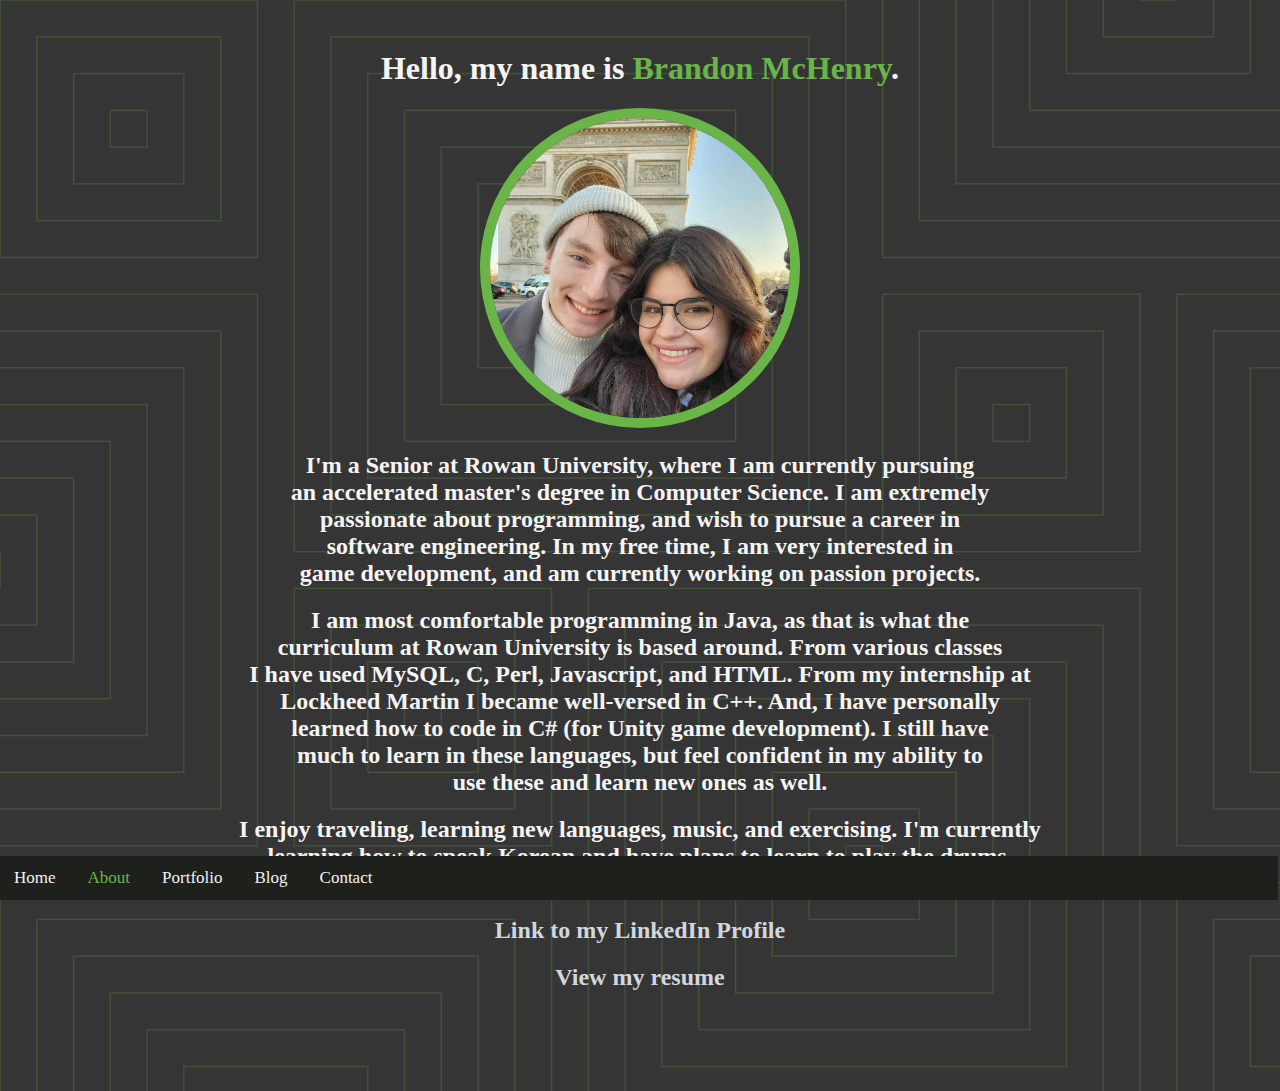
<file: html/about.html>
<!DOCTYPE html>
<html lang="en">
<head>
  <link rel="stylesheet" href="../styles.css">

  <body style="margin-top:50px;margin-bottom:100px">
    <h1>Hello, my name is <span class="hr1">Brandon McHenry</span>.</h1>

    <div><img src="../pictures/Brandon2.jpg" class="avatar"></div>

     <h2 style="text-align: center; text-justify: inter-word;">
      I'm a Senior at Rowan University, where I am currently pursuing
      <br> an accelerated master's degree in Computer Science. I am extremely
      <br> passionate about programming, and wish to pursue a career in
      <br> software engineering. In my free time, I am very interested in
      <br> game development, and am currently working on passion projects.
     </h2>
     <h2>
        I am most comfortable programming in Java, as that is what the
        <br>curriculum at Rowan University is based around. From various classes
        <br>I have used MySQL, C, Perl, Javascript, and HTML. From my internship at
        <br>Lockheed Martin I became well-versed in C++. And, I have personally
        <br>learned how to code in C# (for Unity game development). I still have
        <br>much to learn in these languages, but feel confident in my ability to 
        <br>use these and learn new ones as well.
     </h2>
     <h2>
        I enjoy traveling, learning new languages, music, and exercising. I'm currently
        <br>learning how to speak Korean and have plans to learn to play the drums.
        <br>If you want to know more about what kind of things I like to do, just ask!
     </h2>
     <h2><a href=https://www.linkedin.com/in/brandon-mchenry-731949196/>Link to my LinkedIn Profile</a></h2>
     <h2><a href="../documents/resume.pdf">View my resume</a></h2>
  </body>
</head>

<div class="navbar">
  <a href="../index.html">Home</a>
  <a href="about.html" class="active">About</a>
  <a href="portfolio.html">Portfolio</a>
  <a href="https://psychicchairgames.wordpress.com/">Blog</a>
  <a href="contact.html">Contact</a>
</div>
</file>
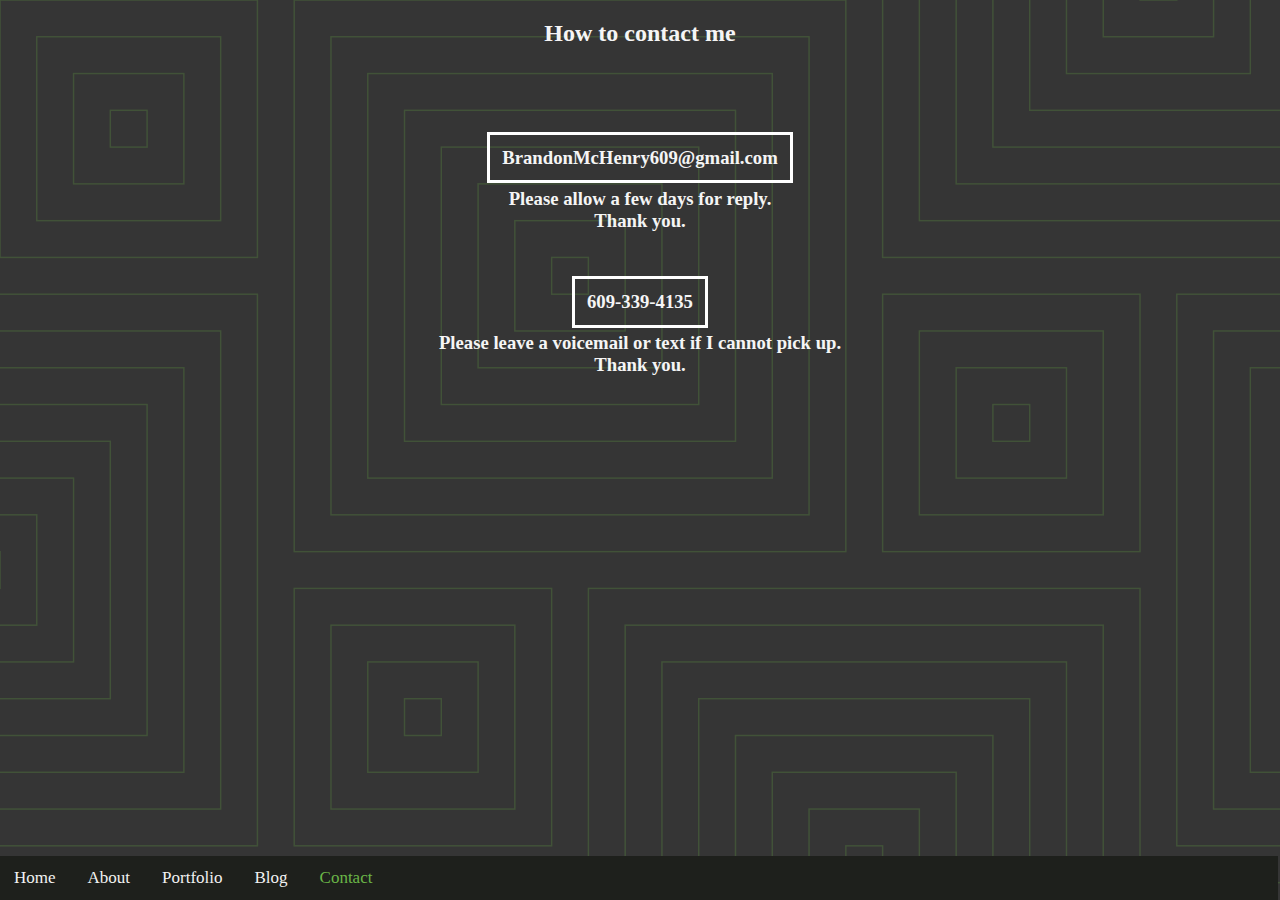
<file: html/contact.html>
<!DOCTYPE html>
<html lang="en">
<head>
  <link rel="stylesheet" href="../styles.css">

  <title>Contact Form</title>
</head>
<body>
    <h2>How to contact me</h2>
    <h3 style="margin-top:100px"><span class="bdr1">BrandonMcHenry609@gmail.com</span></h3>
    <h3>Please allow a few days for reply.<br>Thank you.</h3>
    <h3 style="margin-top:60px"><span class="bdr1">609-339-4135</span></h3>
    <h3>Please leave a voicemail or text if I cannot pick up.<br>Thank you.</h3>

</body>

<div class="navbar">
  <a href="../index.html">Home</a>
  <a href="about.html">About</a>
  <a href="portfolio.html">Portfolio</a>
  <a href="https://psychicchairgames.wordpress.com/">Blog</a>
  <a href="contact.html" class="active">Contact</a>
</div>
</file>
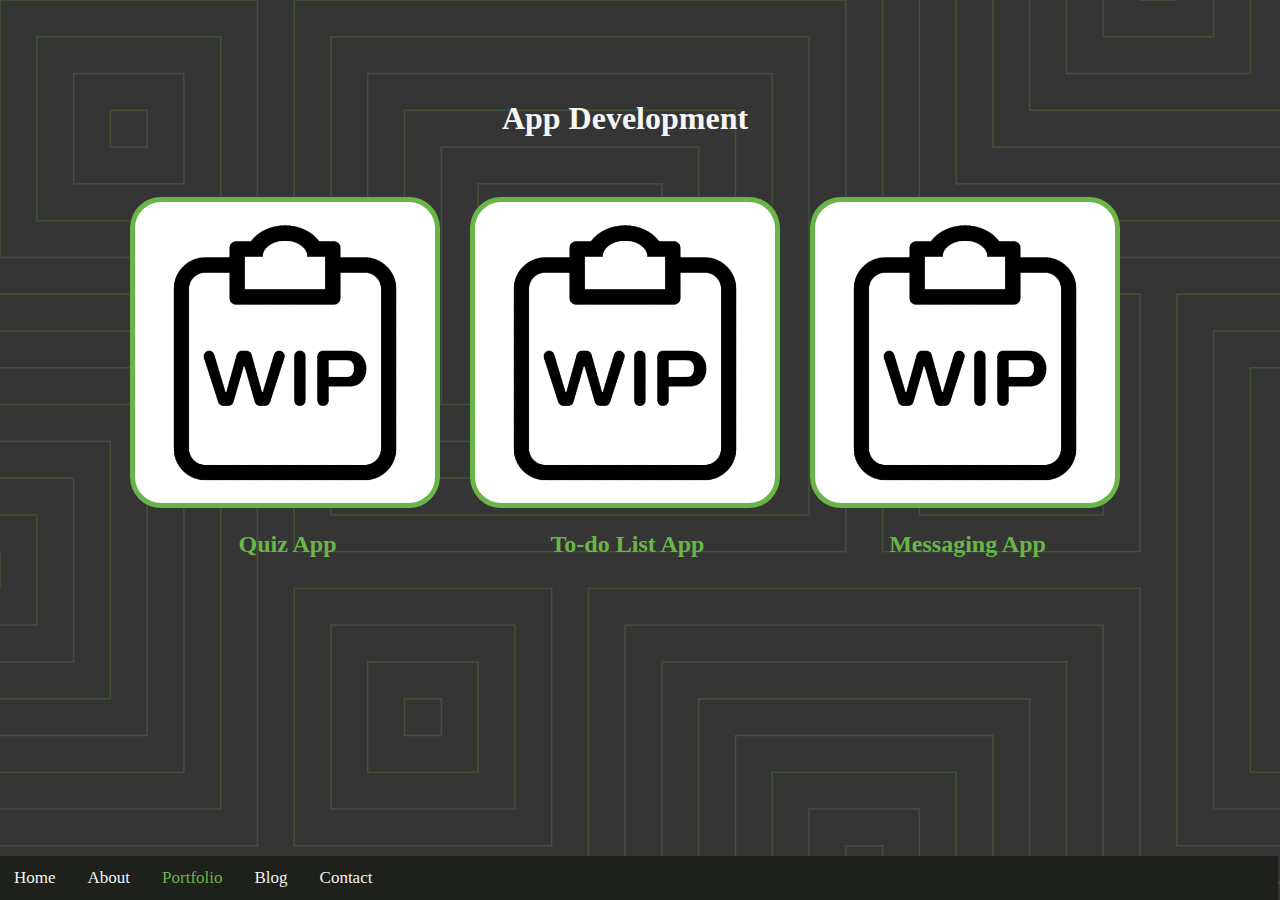
<file: html/portfolio-app-development.html>
<!DOCTYPE html>
<html lang="en">
<head>
  <link rel="stylesheet" href="../styles.css">

  <h1 style="margin-top:100px; margin-left:-30px">App Development</h1>

  <div class="row" style="margin-top:50px;padding: 10px">

    <!-- First Element -->
    <div class="column">
      <a href="">
        <img src="../pictures/wip.png" class="avatar2" alt="First" style="width:300px; margin-right: 30px">
        <h2 class="hr1" style="margin-left: -25px">Quiz App</h2>
      </a>
    </div>

    <!-- Second Element -->
    <div class="column">
      <a href="">
        <img src="../pictures/wip.png" class="avatar2" alt="Second" style="width:300px; margin-right: 30px">
        <h2 class="hr1" style="margin-left: -25px">To-do List App</h2>
      </a>
    </div>

    <!-- Third Element -->
    <div class="column">
      <a href="">
        <img src="../pictures/wip.png" class="avatar2" alt="Third" style="width:300px; margin-right: 30px">
        <h2 class="hr1" style="margin-left: -25px">Messaging App</h2>
      </a>
    </div>

  </div>

</head>

<div class="navbar">
  <a href="../index.html">Home</a>
  <a href="about.html">About</a>
  <a href="portfolio.html" class="active">Portfolio</a>
  <a href="https://psychicchairgames.wordpress.com/">Blog</a>
  <a href="contact.html">Contact</a>
</div>
</file>
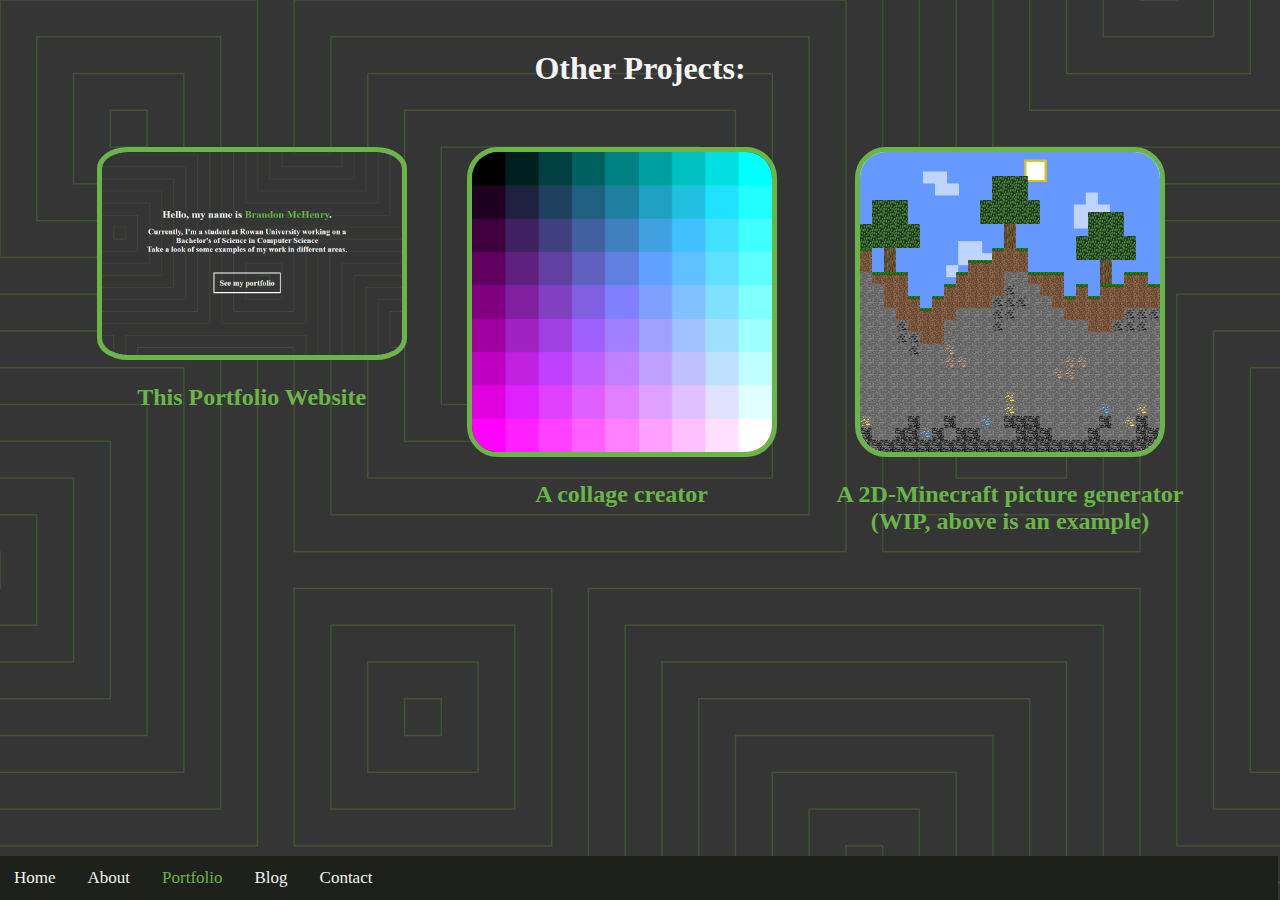
<file: html/portfolio-other.html>
<!DOCTYPE html>
<html lang="en">
<head>
  <link rel="stylesheet" href="../styles.css">

  <h1 style="margin-top:50px">Other Projects:</h1>

<div class="row" style="margin-top:30px;margin-bottom:50px">
    <!-- First Element -->
    <div class="column" style="padding: 30px">
      <a href="https://github.com/Razzberry7/Razzberry7.github.io">
        <img src="../pictures/Website-Proof.PNG" class="avatar2" alt="First" style="width:300px">
        <h2 class="hr1">This Portfolio Website</h2>
      </a>
    </div>

    <!-- Second Element -->
    <div class="column" style="padding: 30px">
      <a href="https://github.com/RazRowan/Collage-Creator">
        <img src="../pictures/Collage-Proof.png" class="avatar2" alt="Second" style="width:300px">
        <h2 class="hr1">A collage creator</h2>
      </a>
    </div>

    <!-- Third Element -->
    <div class="column" style="padding: 30px">
      <a href="https://github.com/RazRowan/2D-Minecraft-Generator">
        <img src="../pictures/Minecraft-Example.png" class="avatar2" alt="Third" style="width:300px">
        <h2 class="hr1">A 2D-Minecraft picture generator <br>(WIP, above is an example)</h2>
      </a>
    </div>

  </div>
</head>


<div class="navbar">
  <a href="../index.html">Home</a>
  <a href="about.html">About</a>
  <a href="portfolio.html" class="active">Portfolio</a>
  <a href="https://psychicchairgames.wordpress.com/">Blog</a>
  <a href="contact.html">Contact</a>
</div>
</file>
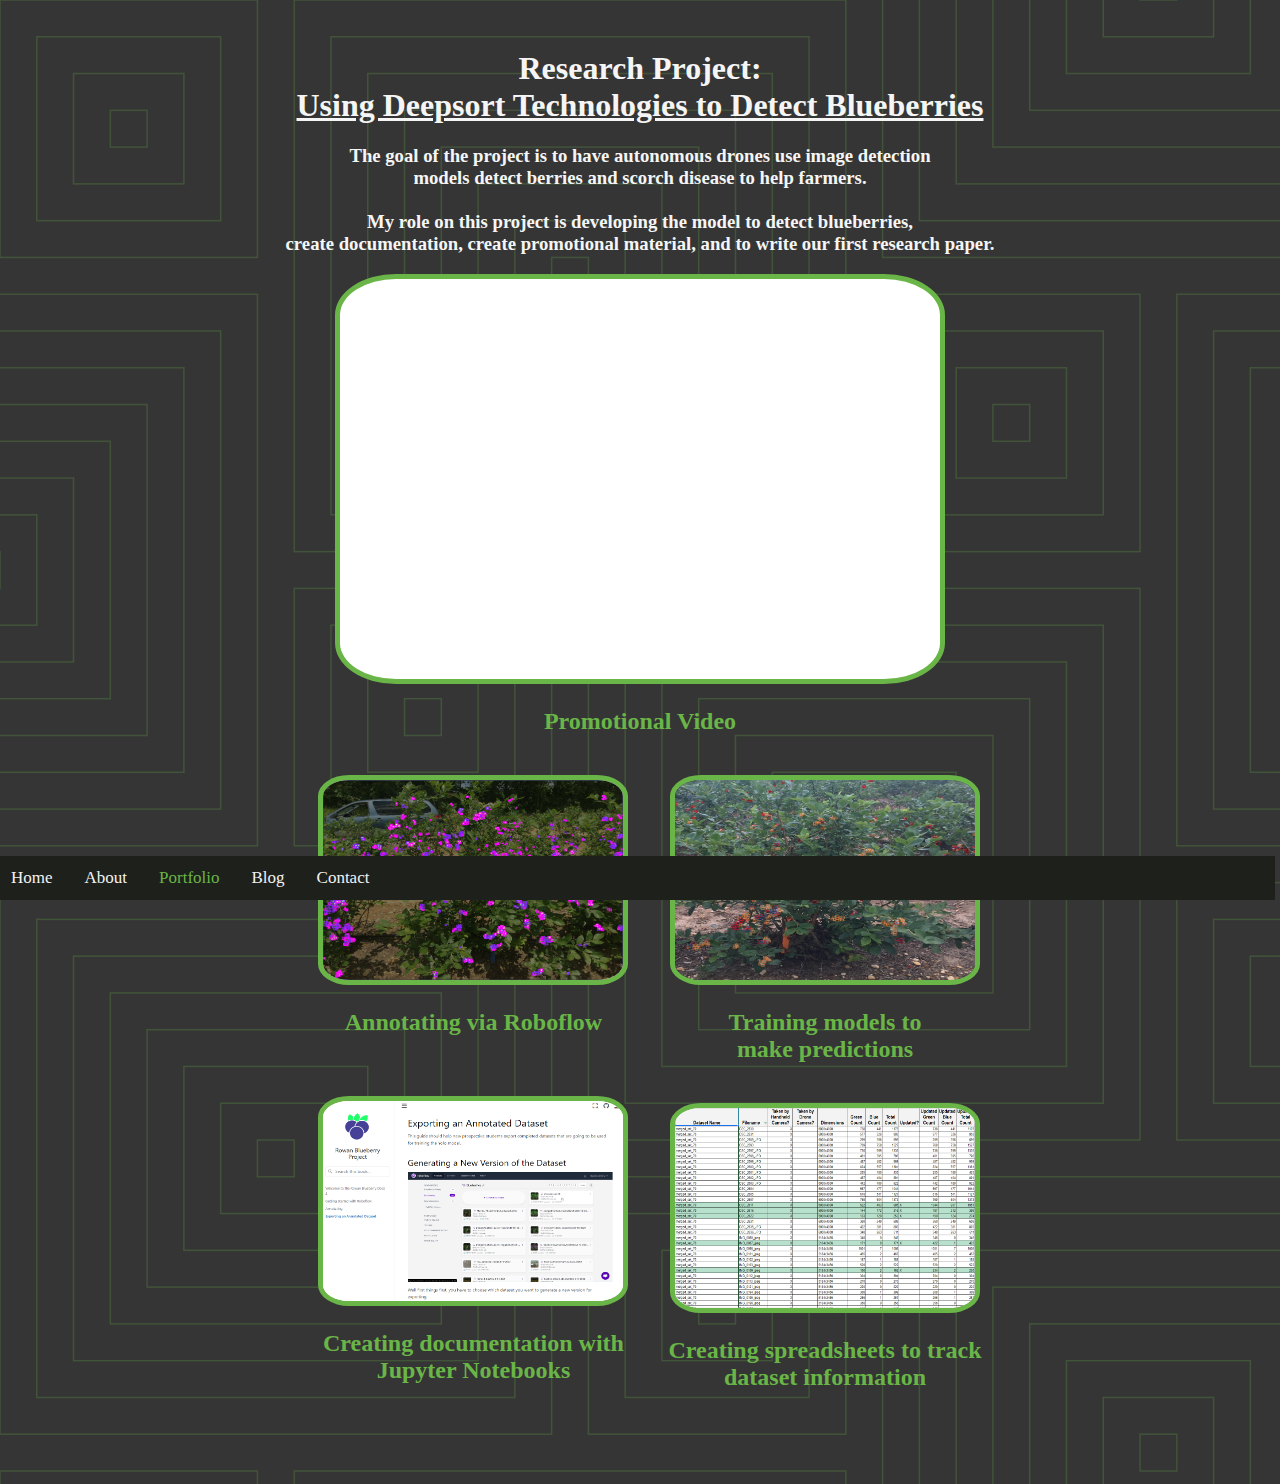
<file: html/portfolio-research.html>
<!DOCTYPE html>
<html lang="en">
<head>
  <link rel="stylesheet" href="../styles.css">

  <h1 style="margin-top:50px">Research Project:<br>
    <u>Using Deepsort Technologies to Detect Blueberries</u>
  </h1>

  <div class="column" style="margin-top:10px">
     <h3 class="hr2">The goal of the project is to have autonomous drones use image detection
       <br>models detect berries and scorch disease to help farmers. 
       <br><br>My role on this project is developing the model to detect blueberries, 
       <br>create documentation, create promotional material, and to write our first research paper.</h3>

    <!-- First Element -->
    <div class="column">
      <iframe width="600" height="400" class="avatar2"  alt="First" src="https://www.youtube.com/embed/H3Tu1724QqA">
      </iframe>
      <h2 class="hr1">Promotional Video</h2>
    </div>
  </div>

<div class="row" style="margin-top:30px;margin-bottom:50px">
<div class="column">
    <!-- Second Element -->
    <div class="column" style="padding: 10px">
        <img src="../pictures/Annotation.PNG" class="avatar2" alt="Second" style="width:300px;height:200px">
        <h2 class="hr1">Annotating via Roboflow</h2>
    </div>

    <!-- Fourth Element -->
    <div class="column" style="padding: 30px">
       <a href="https://github.com/RazRowan/Blueberry-docs">
        <img src="../pictures/Documentation.PNG" class="avatar2" alt="Fourth" style="width:300px;height:200px">
        <h2 class="hr1">Creating documentation with<br>Jupyter Notebooks</h2>
       </a>
    </div>	
</div>

<div class="column">
    <!-- Third Element -->
    <div class="column" style="padding: 10px">
        <img src="../pictures/Prediction.jpg" class="avatar2" alt="Third" style="width:300px;height:200px">
        <h2 class="hr1">Training models to <br>make predictions</h2>
    </div>

    <!-- Fifth Element -->
    <div class="column" style="padding: 10px">
        <img src="../pictures/Spreadsheet.PNG" class="avatar2" alt="Fifth" style="width:300px;height:200px">
        <h2 class="hr1">Creating spreadsheets to track<br>dataset information</h2>
    </div>
  </div>
</head>


<div class="navbar">
  <a href="../index.html">Home</a>
  <a href="about.html">About</a>
  <a href="portfolio.html" class="active">Portfolio</a>
  <a href="https://psychicchairgames.wordpress.com/">Blog</a>
  <a href="contact.html">Contact</a>
</div>
</file>
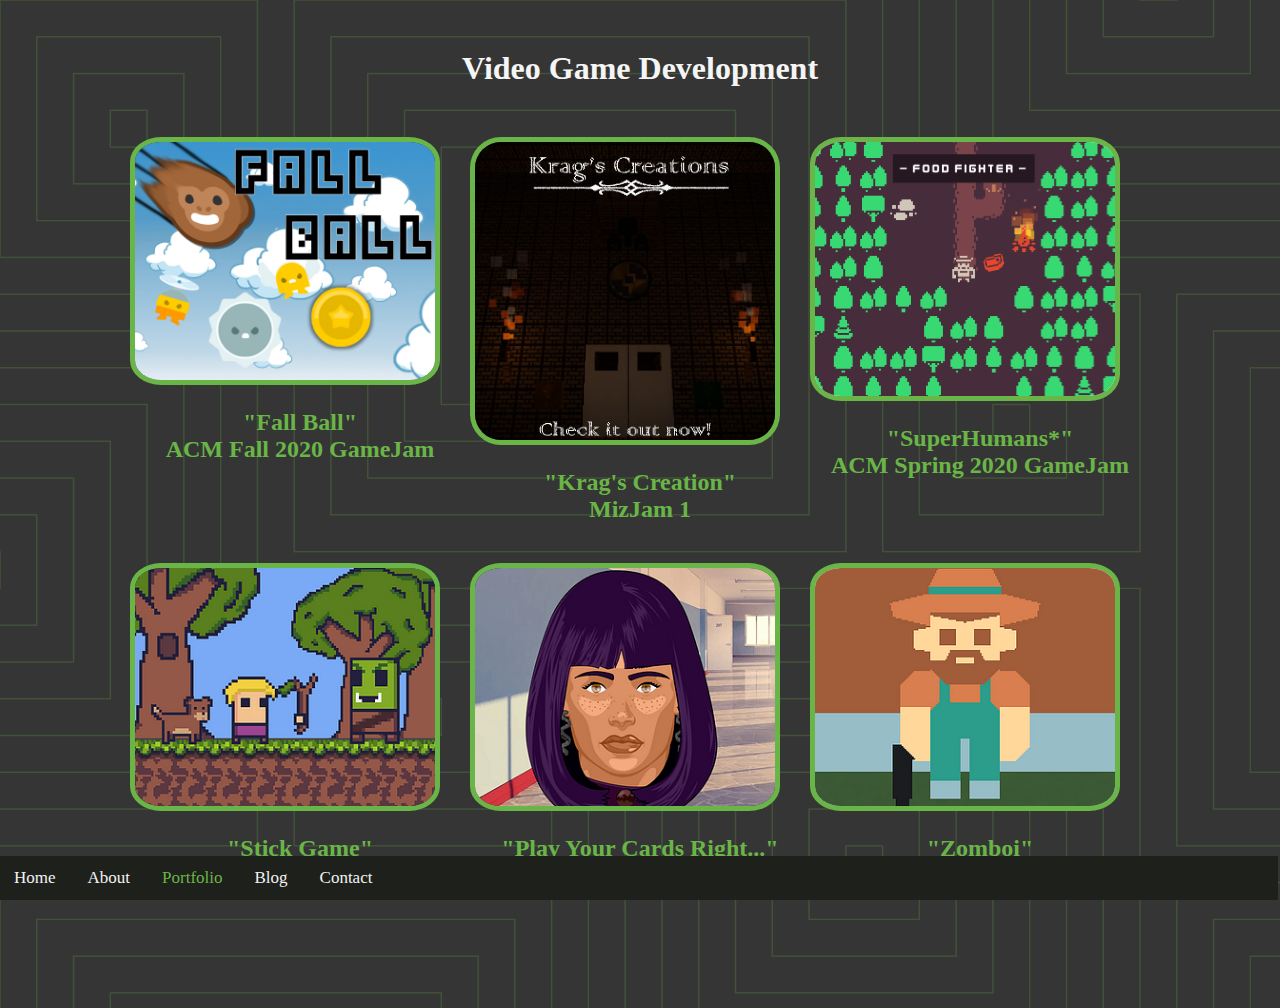
<file: html/portfolio-video-game-development.html>
<!DOCTYPE html>
<html lang="en">
<head>
  <link rel="stylesheet" href="../styles.css">

  <h1 style="margin-top:50px;">Video Game Development</h1>

  <div class="row" style="margin-top:50px;">

    <!-- First Element -->
    <div class="column">
      <a href="https://psychic-chair-games.itch.io/fall-ball">
        <img src="../pictures/FallBall-Proof.png" class="avatar2" alt="First" style="width:300px; margin-right: 30px">
        <h2 class="hr1" >"Fall Ball"<br>ACM Fall 2020 GameJam</h2>
      </a>
    </div>

    <!-- Second Element -->
    <div class="column">
      <a href="https://psychic-chair-games.itch.io/krags-creations">
        <img src="../pictures/Krags-Proof.jpg" class="avatar2" alt="Second" style="width:300px; margin-right: 30px">
        <h2 class="hr1">"Krag's Creation"<br>MizJam 1</h2>
      </a>
    </div>

    <!-- Third Element -->
    <div class="column">
      <a href="https://psychic-chair-games.itch.io/superhumans-ru-acm-gamejam-spring-2020">
        <img src="../pictures/SuperHumans-Proof.png" class="avatar2" alt="Third" style="width:300px; margin-right: 30px">
        <h2 class="hr1">"SuperHumans*"<br>ACM Spring 2020 GameJam</h2>
      </a>
    </div>
  </div>

<div class="row" style="margin-top:20px;margin-bottom:100px;">
    <!-- Fourth Element -->
    <div class="column">
      <a href="https://psychic-chair-games.itch.io/stick-game">
        <img src="../pictures/StickGame-Proof.png" class="avatar2" alt="Fourth" style="width:300px; margin-right: 30px">
        <h2 class="hr1">"Stick Game"<br>ACM Fall 2021 GameJam</h2>
      </a>
    </div>

    <!-- Fifth Element -->
    <div class="column">
      <a href="https://psychic-chair-games.itch.io/play-your-cards-right">
        <img src="../pictures/CardGame-Proof.png" class="avatar2" alt="Fifth" style="width:300px; margin-right: 30px">
        <h2 class="hr1">"Play Your Cards Right..."<br>ACM Spring 2022 GameJam</h2>
      </a>
    </div>

    <!-- Sixth Element -->
    <div class="column">
      <a href="https://psychic-chair-games.itch.io/zomboi">
        <img src="../pictures/Zomboi-Proof.png" class="avatar2" alt="Sixth" style="width:300px; margin-right: 30px">
        <h2 class="hr1">"Zomboi"<br>ACM Fall 2022 GameJam</h2>
      </a>
    </div>

  </div>

</head>

<div class="navbar">
  <a href="../index.html">Home</a>
  <a href="about.html">About</a>
  <a href="portfolio.html" class="active">Portfolio</a>
  <a href="https://psychicchairgames.wordpress.com/">Blog</a>
  <a href="contact.html">Contact</a>
</div>
</file>
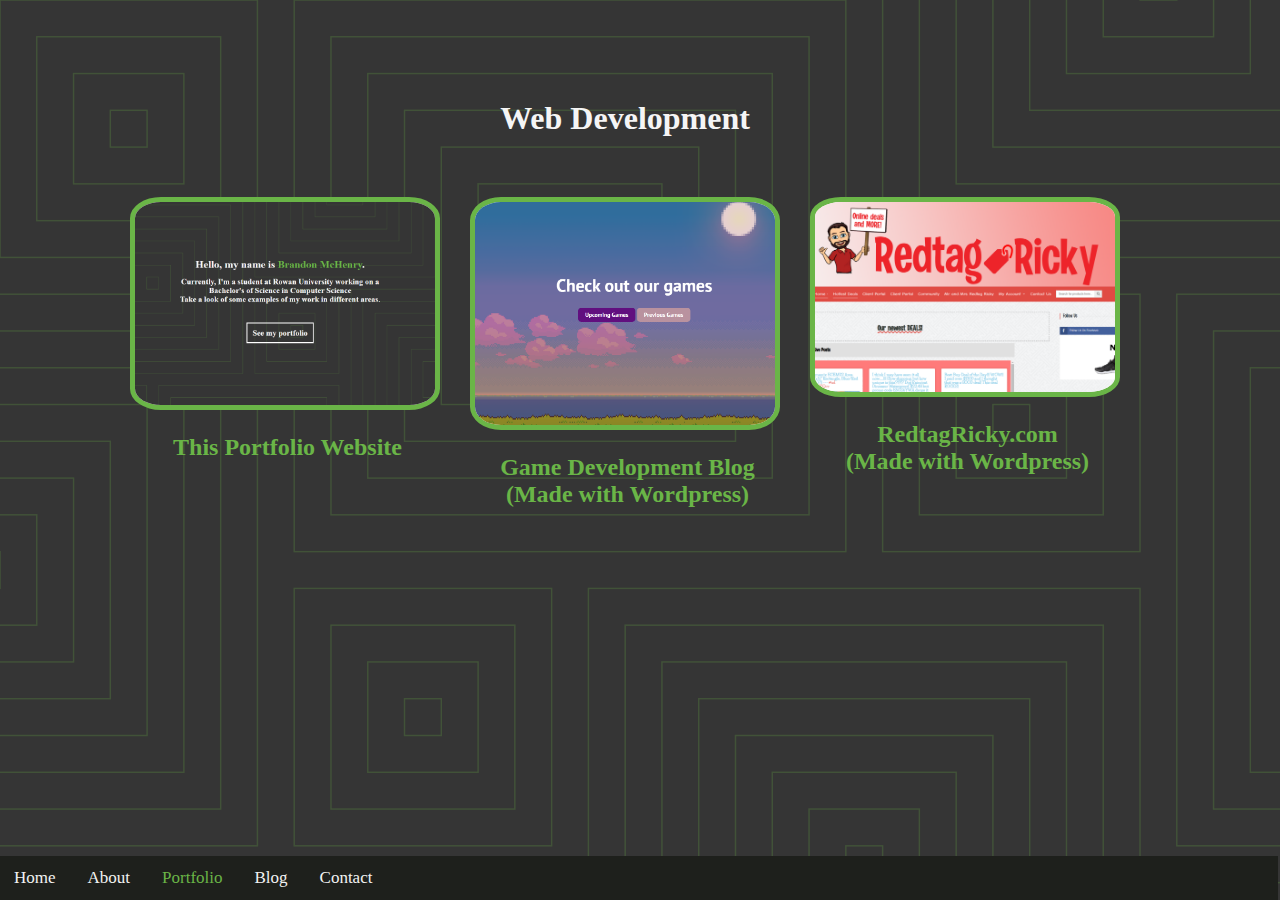
<file: html/portfolio-web-development.html>
<!DOCTYPE html>
<html lang="en">
<head>
  <link rel="stylesheet" href="../styles.css">

  <h1 style="margin-top:100px; margin-left:-30px">Web Development</h1>

  <div class="row" style="margin-top:50px;padding: 10px">

    <!-- First Element -->
    <div class="column">
      <a href="../index.html">
        <img src="../pictures/Website-Proof.PNG" class="avatar2" alt="First" style="width:300px; margin-right: 30px">
        <h2 class="hr1" style="margin-left: -25px">This Portfolio Website</h2>
      </a>
    </div>

    <!-- Second Element -->
    <div class="column">
      <a href="https://psychicchairgames.wordpress.com/">
        <img src="../pictures/Blog-Proof.PNG" class="avatar2" alt="Second" style="width:300px; margin-right: 30px">
        <h2 class="hr1" style="margin-left: -25px">Game Development Blog<br>(Made with Wordpress)</h2>
      </a>
    </div>

    <!-- Third Element -->
    <div class="column">
      <a href="https://redtagricky.com/">
        <img src="../pictures/RedtagRicky-Proof.PNG" class="avatar2" alt="Third" style="width:300px; margin-right: 30px">
        <h2 class="hr1" style="margin-left: -25px">RedtagRicky.com<br>(Made with Wordpress)</h2>
      </a>
    </div>

  </div>

</head>

<div class="navbar">
  <a href="../index.html">Home</a>
  <a href="about.html">About</a>
  <a href="portfolio.html" class="active">Portfolio</a>
  <a href="https://psychicchairgames.wordpress.com/">Blog</a>
  <a href="contact.html">Contact</a>
</div>
</file>
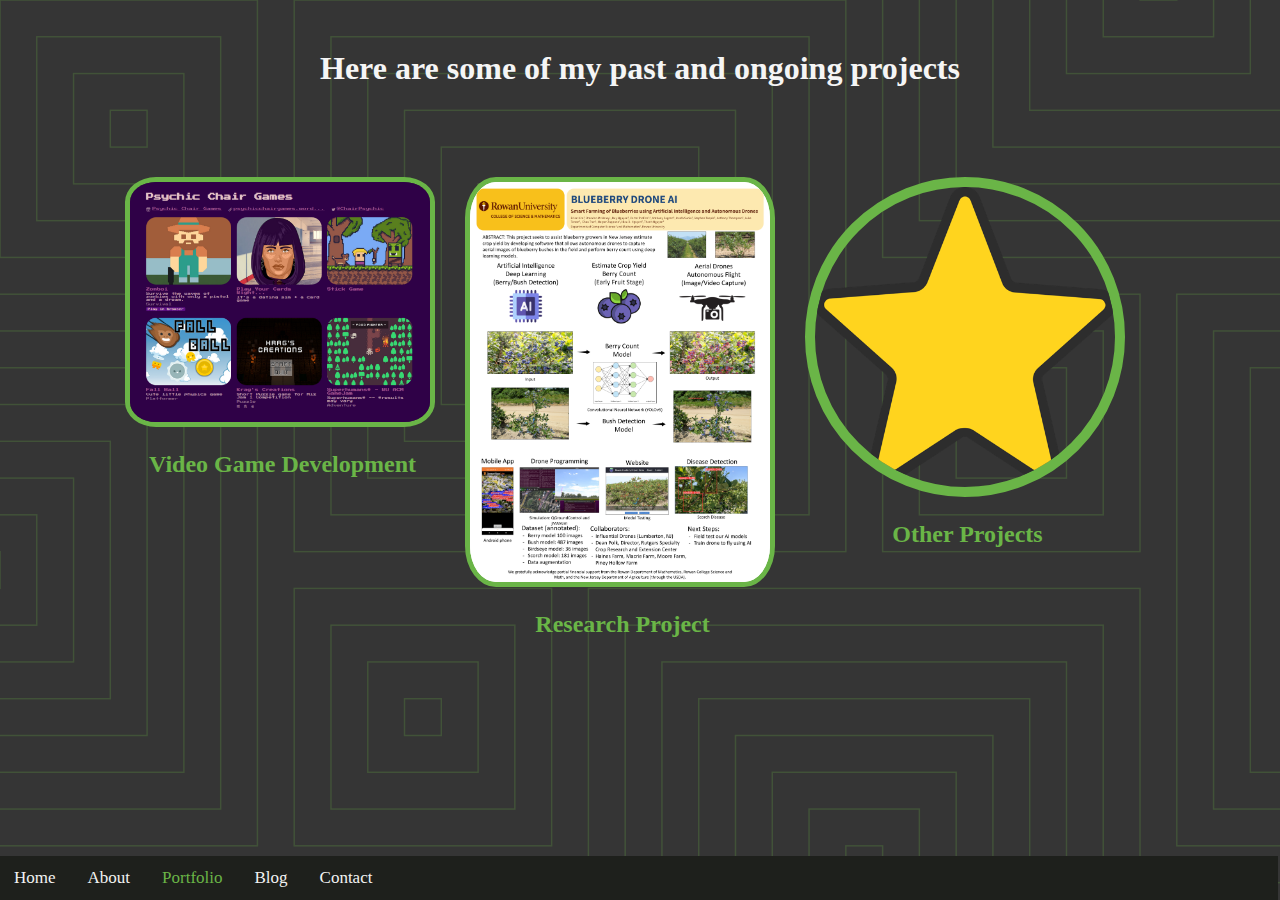
<file: html/portfolio.html>
<!DOCTYPE html>
<html lang="en">
<head>
  <link rel="stylesheet" href="../styles.css">

  <h1 style="margin-top:50px">Here are some of my past and ongoing projects</h1>

  <div class="row" style="margin-top:50px;padding: 40px">

    <!-- Video Game Element -->
    <div class="column">
      <a href="portfolio-video-game-development.html">
        <img src="../pictures/GameDev_Website.PNG" class="avatar2" alt="Game" style="width:300px; margin-right: 30px">
        <h2 class="hr1" style="margin-left: -25px">Video Game Development</h2>
      </a>
    </div>

    <!-- Research Element -->
    <div class="column">
      <a href="portfolio-research.html">
        <img src="../pictures/Blueberry_Poster.png" class="avatar2" alt="Research" style="width:300px; margin-right: 30px">
        <h2 class="hr1" style="margin-left: -25px">Research Project</h2>
      </a>
    </div>

    <!-- Other Element -->
    <div class="column">
      <a href="portfolio-other.html">
        <img src="../pictures/Star.png" class="avatar" alt="Other" style="width:300px; margin-right: 30px">
        <h2 class="hr1" style="margin-left: -25px">Other Projects</h2>
      </a>
    </div>

  </div>

</head>

<div class="navbar">
  <a href="../index.html">Home</a>
  <a href="about.html">About</a>
  <a href="portfolio.html" class="active">Portfolio</a>
  <a href="https://psychicchairgames.wordpress.com/">Blog</a>
  <a href="contact.html">Contact</a>
</div>
</file>
<file: styles.css>
body {
  text-align: center;
  color:#F5F5F5;
  font-family: Berlin;
  background-image: url("../Tortoise-Shell.svg");
  background-color: #353535;
}

div {
  color:#F5F5F5;
}

.hr1 {
  color:#6AB547;
}

.bdr1 {
  border:3px;
  border-style:solid;
  border-color:#FFFFFF;
  padding: 0.65em;
}

a:link {
  color: #D2D7DF;
  background-color: transparent;
  text-decoration: none;
}

a:visited {
  color: #D2D7DF;
  background-color: transparent;
  text-decoration: none;
}

a:hover {
  color: #D2D7DF;
  background-color: transparent;
  text-decoration: none;
}

/* Place the navbar at the bottom of the page, and make it stick */
.navbar {
  background-color: #1E201C;
  overflow: hidden;
  position: fixed;
  bottom: 0;
  width: 100%;
  margin-left: -10px;
}

/* Style the links inside the navigation bar */
.navbar a {
  float: left;
  display: block;
  color: #f2f2f2;
  text-align: center;
  padding: 12px 16px;
  text-decoration: none;
  font-size: 17px;
}

/* Add a color to the active/current link */
.navbar a.active {
  color: #6AB547;
}

/* Change the color of links on hover */
.navbar a:hover {
  color: #f2f2f2;
  background-color: #6AB547;
}

.avatar {
  border-radius: 50%;
  border: 10px;
  border-style:solid;
  border-color:#6AB547;
  width: 300px;
  height: auto;
}

.avatar2 {
  background-color: #FFFFFF;
  border-radius: 10%;
  border: 5px;
  border-style:solid;
  border-color:#6AB547;
}

.column {

  flex-flow: column;
  justify-content: center;
}

.row {
  display: flex;
  flex-flow: row nowrap;
  justify-content: center;
}
</file>
